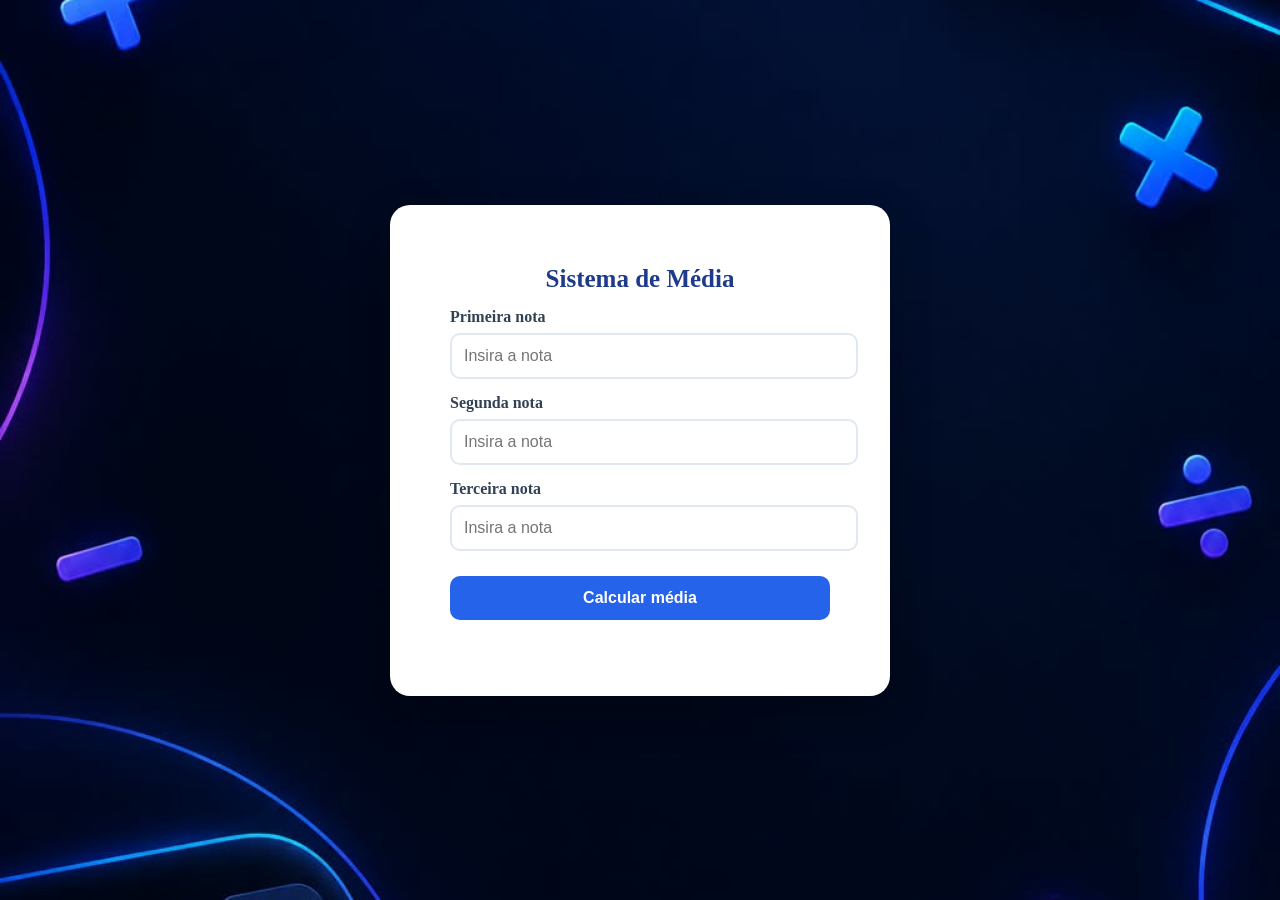
<file: calculadora.html>
<!DOCTYPE html>
<html lang="pt-br">
<head>
    <meta charset="UTF-8">
    <meta name="viewport" content="width=device-width, initial-scale=1.0">
    <title>Calculadora</title>
    <link rel="stylesheet" href="style.css">
  
</head>
<body>
  
    <div class="media">
        <h1>Sistema de Média</h1>
        <label for="nota1">Primeira nota</label>
        <input type="number" id="nota1" placeholder="Insira a nota">
        <label for="nota2">Segunda nota</label>
        <input type="number" id="nota2" placeholder="Insira a nota">
        <label for="nota3">Terceira nota</label>
        <input type="number" id="nota3" placeholder="Insira a nota">
        <button onclick="media()">Calcular média</button>
        <p id="resultado"></p>
    </div>
<script src="media.js"></script>
</body>
</html>
</file>
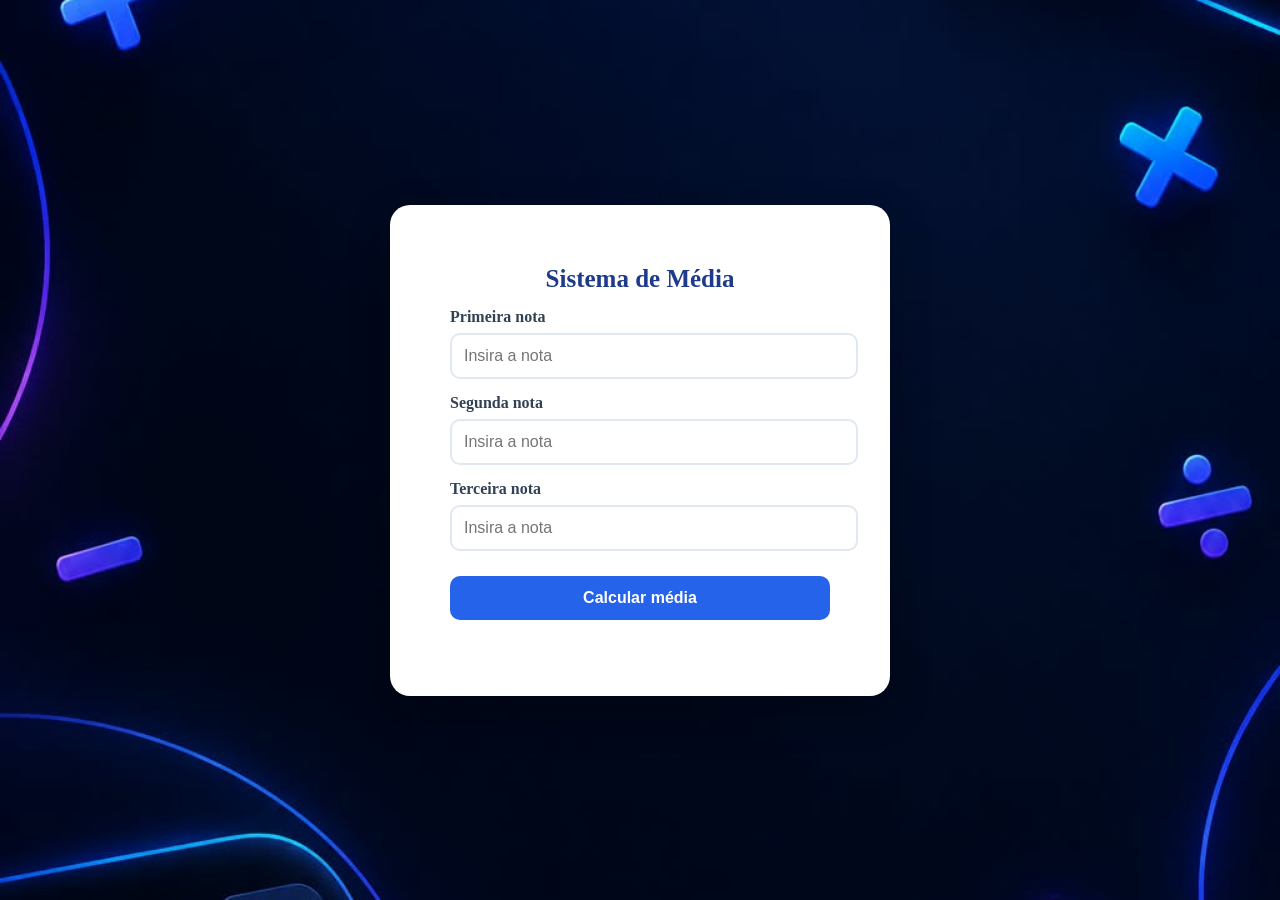
<file: estagio/estagio/calculadora.html>
<!DOCTYPE html>
<html lang="pt-br">
<head>
    <meta charset="UTF-8">
    <meta name="viewport" content="width=device-width, initial-scale=1.0">
    <title>Calculadora</title>
    <link rel="stylesheet" href="style.css">
  
</head>
<body>
  
    <div class="media">
        <h1>Sistema de Média</h1>
        <label for="nota1">Primeira nota</label>
        <input type="number" id="nota1" placeholder="Insira a nota">
        <label for="nota2">Segunda nota</label>
        <input type="number" id="nota2" placeholder="Insira a nota">
        <label for="nota3">Terceira nota</label>
        <input type="number" id="nota3" placeholder="Insira a nota">
        <button onclick="media()">Calcular média</button>
        <p id="resultado"></p>
    </div>
<script src="media.js"></script>
</body>
</html>
</file>
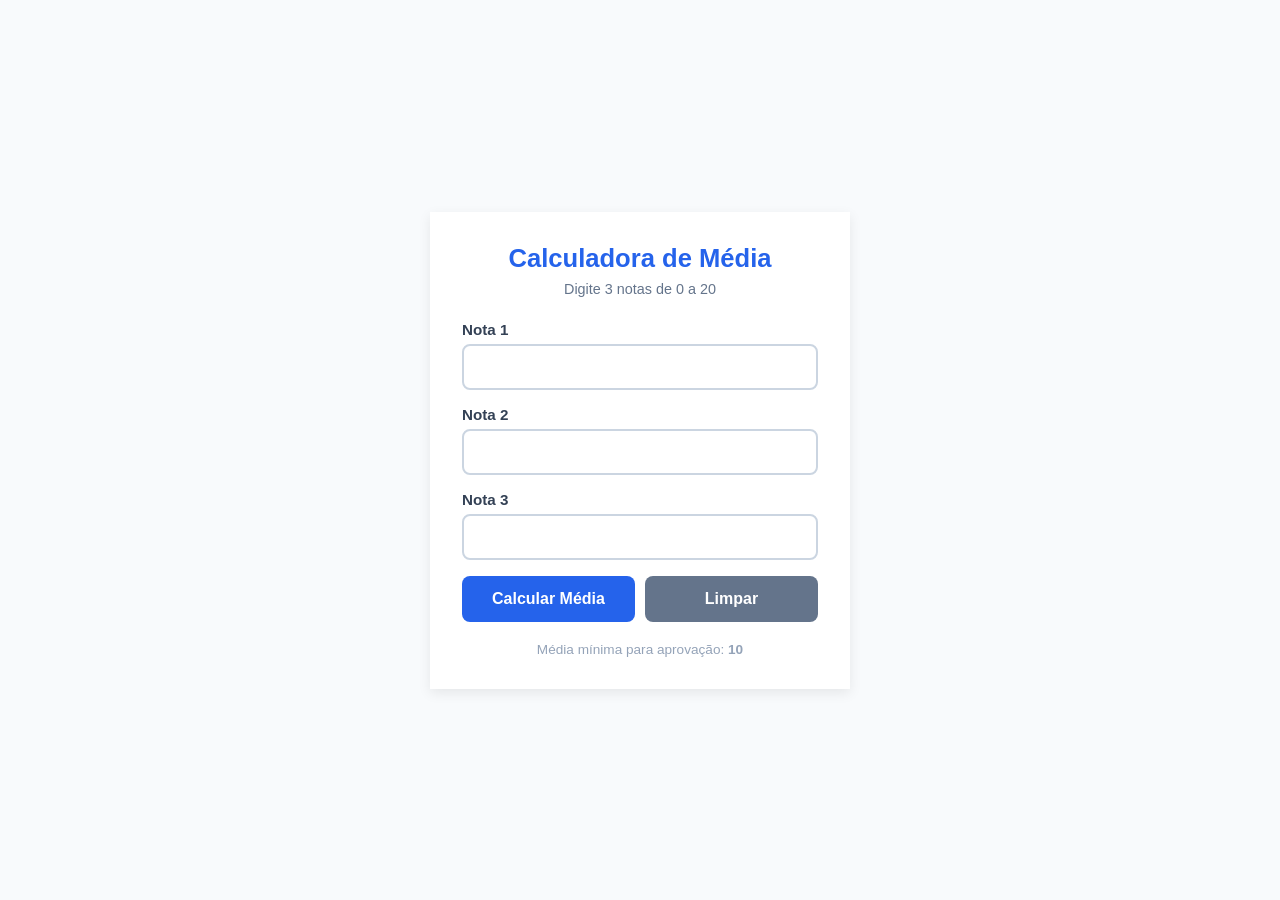
<file: estagio/estagio/r.html>
<!DOCTYPE html>
<html lang="pt-AO">
<head>
  <meta charset="UTF-8">
  <meta name="viewport" content="width=device-width, initial-scale=1.0">
  <meta name="description" content="Calculadora de média escolar com 3 notas">
  <title>Calculadora de Média do Aluno</title>
  <style>
  /* VARIÁVEIS GLOBAIS */
:root {
  --cor-primaria: #2563eb;
  --cor-sucesso: #16a34a;
  --cor-erro: #dc2626;
  --cor-aviso: 
}


* {
  margin: 0;
  padding: 0;
  box-sizing: border-box;
  font-family: 'Segoe UI', Tahoma, Geneva, Verdana, sans-serif;
}

body {
  background-color: #f8fafc;
  color: #334155;
  display: flex;
  justify-content: center;
  align-items: center;
  min-height: 100vh;
  padding: 20px;
}

.container {
  background-color: #ffffff;
  padding: 32px;
  border-radius:  12;
  box-shadow:  0 4px 12px rgba(0, 0, 0, 0.08);
  width: 100%;
  max-width: 420px;
}

h1 {
  color:  #2563eb;
  text-align: center;
  margin-bottom: 8px;
  font-size: 1.6rem;
}

.subtitulo {
  text-align: center;
  color: #64748b;
  margin-bottom: 24px;
  font-size: 0.9rem;
}


form {
  display: flex;
  flex-direction: column;
  gap: 16px;
}

.campo {
  display: flex;
  flex-direction: column;
}

label {
  font-weight: 600;
  margin-bottom: 6px;
  font-size: 0.95rem;
}

input[type="number"] {
  padding: 12px;
  border: 2px solid #cbd5e1;
  border-radius: 8px;
  font-size: 1rem;
  transition: border-color 0.2s;
}

input[type="number"]:focus {
  outline: none;
  border-color: #2563eb;
}

.botoes {
  display: flex;
  gap: 10px;
}

button {
  flex: 1;
  background:#2563eb;
  ;
  color: white;
  border: none;
  padding: 14px;
  border-radius: 8px;
  font-size: 1rem;
  font-weight: 600;
  cursor: pointer;
  transition: transform 0.1s, opacity 0.2s;
}

button:hover {
  opacity: 0.9;
}

button:active {
  transform: scale(0.98);
}

.btn-limpar {
  background-color: #64748b;
}

#resultado {
  margin-top: 24px;
  padding: 16px;
  border-radius: 8px;
  text-align: center;
  font-weight: 600;
  display: none;
}

.aprovado {
  background-color: #dcfce7;
  color: #16a34a;
  border: 1px solid var(--cor-sucesso);
}

.reprovado {
  background-color: #fee2e2;
  color: red;
  border: 1px solid var(--cor-erro);
}

.erro {
  background-color: #fef3c7;
  color: ;
  border: 1px solid #d97706;
}

footer {
  text-align: center;
  margin-top: 20px;
  font-size: 0.85rem;
  color: #94a3b8;
}
  </style>
</head>
<body>

  <main class="container">
    <header>
      <h1>Calculadora de Média</h1>
      <p class="subtitulo">Digite 3 notas de 0 a 20</p>
    
    </header>

    <section>
      <form id="form-media" novalidate>
        <div class="campo">
          <label for="nota1">Nota 1</label>
          <input type="number" id="nota1" name="nota1" min="0" max="20" step="0.1" required>
        </div>

        <div class="campo">
          <label for="nota2">Nota 2</label>
          <input type="number" id="nota2" name="nota2" min="0" max="20" step="0.1" required>
        </div>

        <div class="campo">
          <label for="nota3">Nota 3</label>
          <input type="number" id="nota3" name="nota3" min="0" max="20" step="0.1" required>
        </div>

        <div class="botoes">
          <button type="submit">Calcular Média</button>
          <button type="reset" class="btn-limpar">Limpar</button>
        </div>
      </form>

      <div id="resultado" role="alert" aria-live="polite"></div>
    </section>

    <footer>
      <p>Média mínima para aprovação: <strong>10</strong></p>
    </footer>
  </main>
  <script>

const MEDIA_MINIMA = 10;
const form = document.getElementById('form-media');
const resultadoDiv = document.getElementById('resultado');


form.addEventListener('submit', calcularMedia);

// EVENTO: LIMPAR RESULTADO AO CLICAR EM LIMPAR
form.addEventListener('reset', () => {
  resultadoDiv.style.display = 'none';
  resultadoDiv.className = '';
});

function calcularMedia(evento) {
  evento.preventDefault(); 

  
  const nota1 = Number(document.getElementById('nota1').value);
  const nota2 = Number(document.getElementById('nota2').value);
  const nota3 = Number(document.getElementById('nota3').value);

  if (!validarNotas(nota1, nota2, nota3)) {
    return;
  }

  const media = (nota1 + nota2 + nota3) / 3;
  const mediaFormatada = media.toFixed(2);

  if (media >= MEDIA_MINIMA) {
    mostrarResultado(`Aprovado! 🎉 Sua média é ${mediaFormatada}`, 'aprovado');
  } else {
    mostrarResultado(`Reprovado. 📚 Sua média é ${mediaFormatada}`, 'reprovado');
  }
}

function validarNotas(n1, n2, n3) {
  if (isNaN(n1) || isNaN(n2) || isNaN(n3)) {
    mostrarResultado('Preencha todas as 3 notas.', 'erro');
    return false;
  }

  // Verifica se está no intervalo de 0 a 20
  const notas = [n1, n2, n3];
  const notaInvalida = notas.some(nota => nota < 0 || nota > 20);

  if (notaInvalida) {
    mostrarResultado('As notas devem ser entre 0 e 20.', 'erro');
    return false;
  }

  return true;
}

function mostrarResultado(mensagem, tipo) {
  resultadoDiv.textContent = mensagem;
  resultadoDiv.className = tipo; // aplica a classe CSS
  resultadoDiv.style.display = 'block';
}
  </script>
</body>
</html>
</file>
<file: style.css>
body {
    margin: 0;
    min-height: 100vh;
    background-image: url("1.jpeg");
    background-size: cover;
    background-position: center;
    background-repeat: no-repeat;
    background-attachment: fixed;

    display: flex;
    justify-content: center;
    align-items: center;

    
}
.media {
    width: 100%;
    max-width: 380px;
    padding: 60px;
    background-color: white;
    border-radius: 20px;
    box-shadow: 0 15px 40px rgba(0, 0, 0, 0.3);
    animation: aparecer 0.7s ease;
}
h1 {
    margin: 0;
    color: #1e3a8a;
    text-align: center;
    font-size: 25px;
}
label {
    display: block;
    margin-top: 15px;
    margin-bottom: 7px;
    color: #334155;
    font-weight: bold;
}

input {
    width: 100%;
    padding: 12px;
    border: 2px solid #e2e8f0;
    border-radius: 10px;
    font-size: 16px;
    outline: none;
    transition: 0.3s;
}

input:focus {
    border-color: #2563eb;
    box-shadow: 0 0 8px rgba(37, 99, 235, 0.25);
}

button {
    width: 100%;
    margin-top: 25px;
    padding: 13px;
    border: none;
    border-radius: 10px;
    background-color: #2563eb;
    color: white;
    font-size: 16px;
    font-weight: bold;
    cursor: pointer;
    transition: 0.3s;
}

button:hover {
    background-color: #1d4ed8;
    transform: translateY(-3px);
    box-shadow: 0 7px 15px rgba(37, 99, 235, 0.3);
}

.resultado p {
    margin: 10px;
    font-size: 32px;
    color: #2563eb;
  text-align: center;
}
</file>
<file: estagio/estagio/style.css>
body {
    margin: 0;
    min-height: 100vh;
    background-image: url("1.jpeg");
    background-size: cover;
    background-position: center;
    background-repeat: no-repeat;
    background-attachment: fixed;

    display: flex;
    justify-content: center;
    align-items: center;

    
}
.media {
    width: 100%;
    max-width: 380px;
    padding: 60px;
    background-color: white;
    border-radius: 20px;
    box-shadow: 0 15px 40px rgba(0, 0, 0, 0.3);
    animation: aparecer 0.7s ease;
}
h1 {
    margin: 0;
    color: #1e3a8a;
    text-align: center;
    font-size: 25px;
}
label {
    display: block;
    margin-top: 15px;
    margin-bottom: 7px;
    color: #334155;
    font-weight: bold;
}

input {
    width: 100%;
    padding: 12px;
    border: 2px solid #e2e8f0;
    border-radius: 10px;
    font-size: 16px;
    outline: none;
    transition: 0.3s;
}

input:focus {
    border-color: #2563eb;
    box-shadow: 0 0 8px rgba(37, 99, 235, 0.25);
}

button {
    width: 100%;
    margin-top: 25px;
    padding: 13px;
    border: none;
    border-radius: 10px;
    background-color: #2563eb;
    color: white;
    font-size: 16px;
    font-weight: bold;
    cursor: pointer;
    transition: 0.3s;
}

button:hover {
    background-color: #1d4ed8;
    transform: translateY(-3px);
    box-shadow: 0 7px 15px rgba(37, 99, 235, 0.3);
}

.resultado p {
    margin: 10px;
    font-size: 32px;
    color: #2563eb;
  text-align: center;
}
</file>
